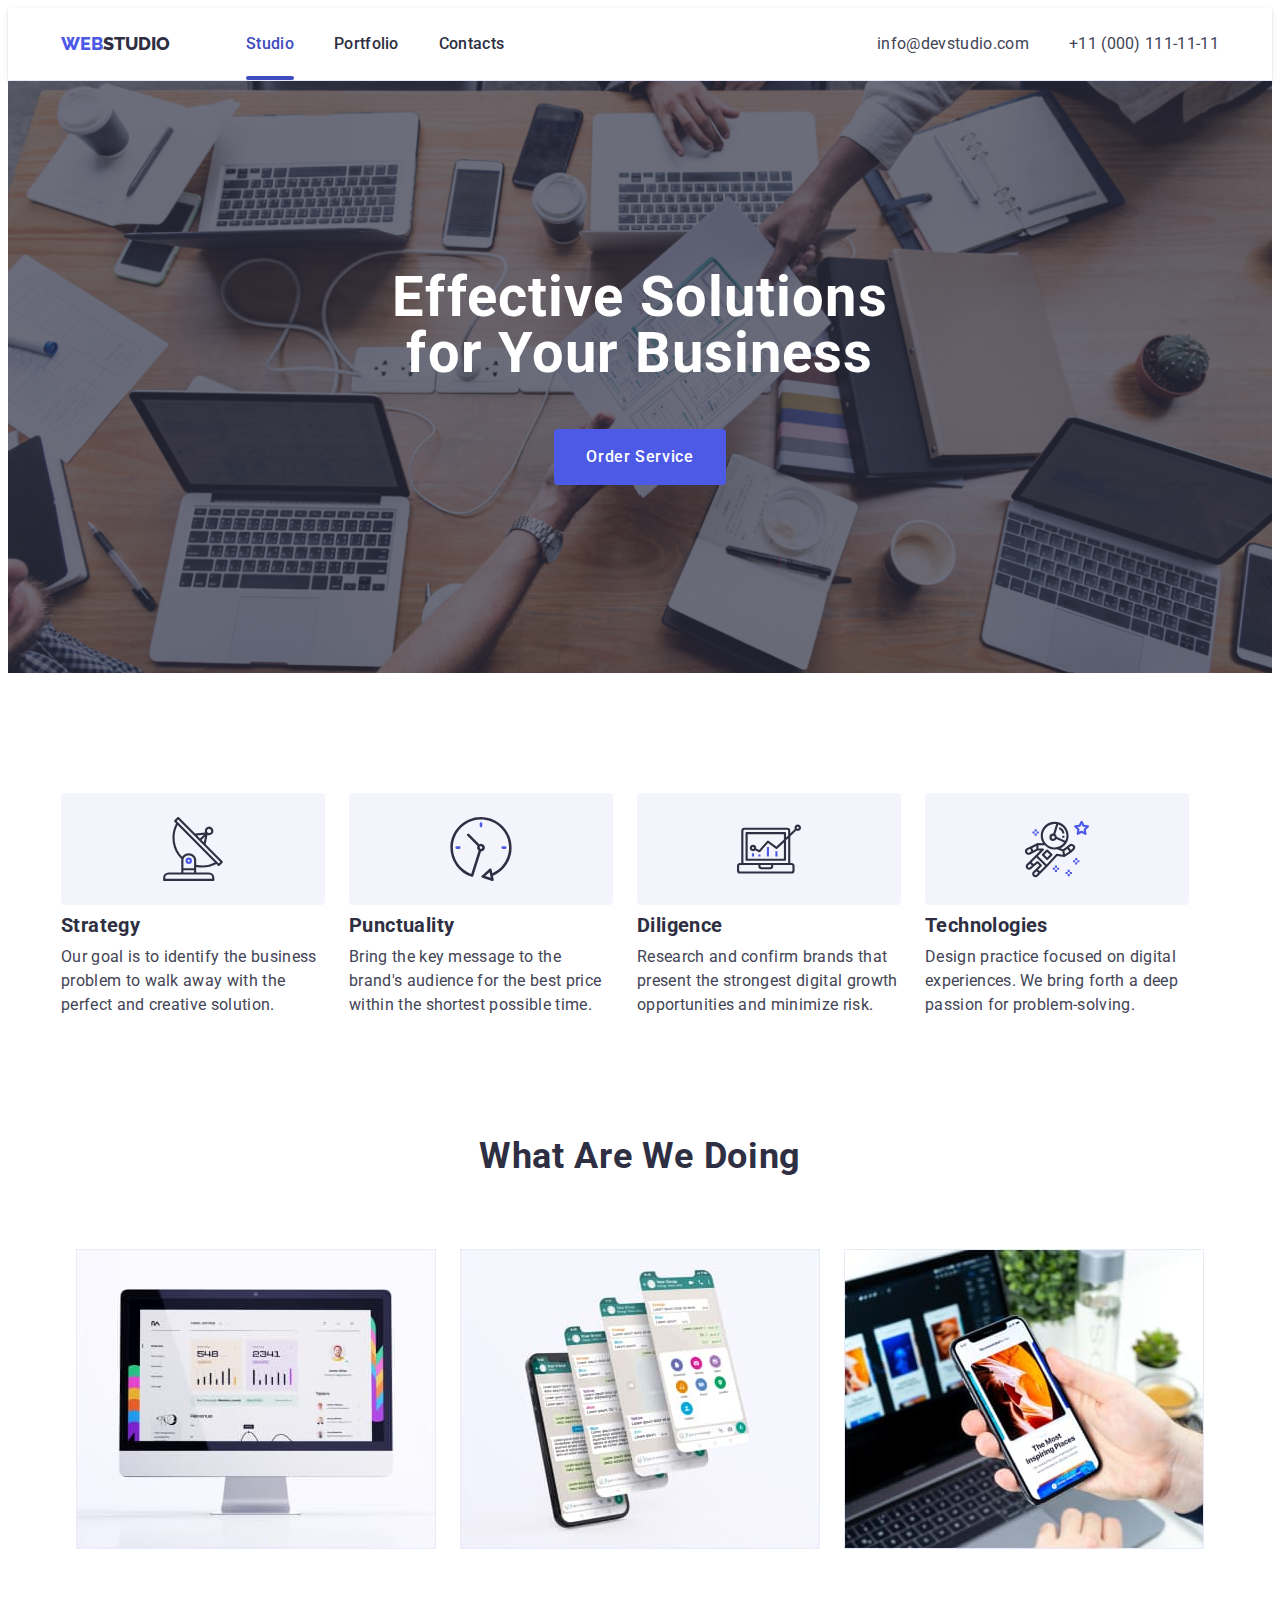
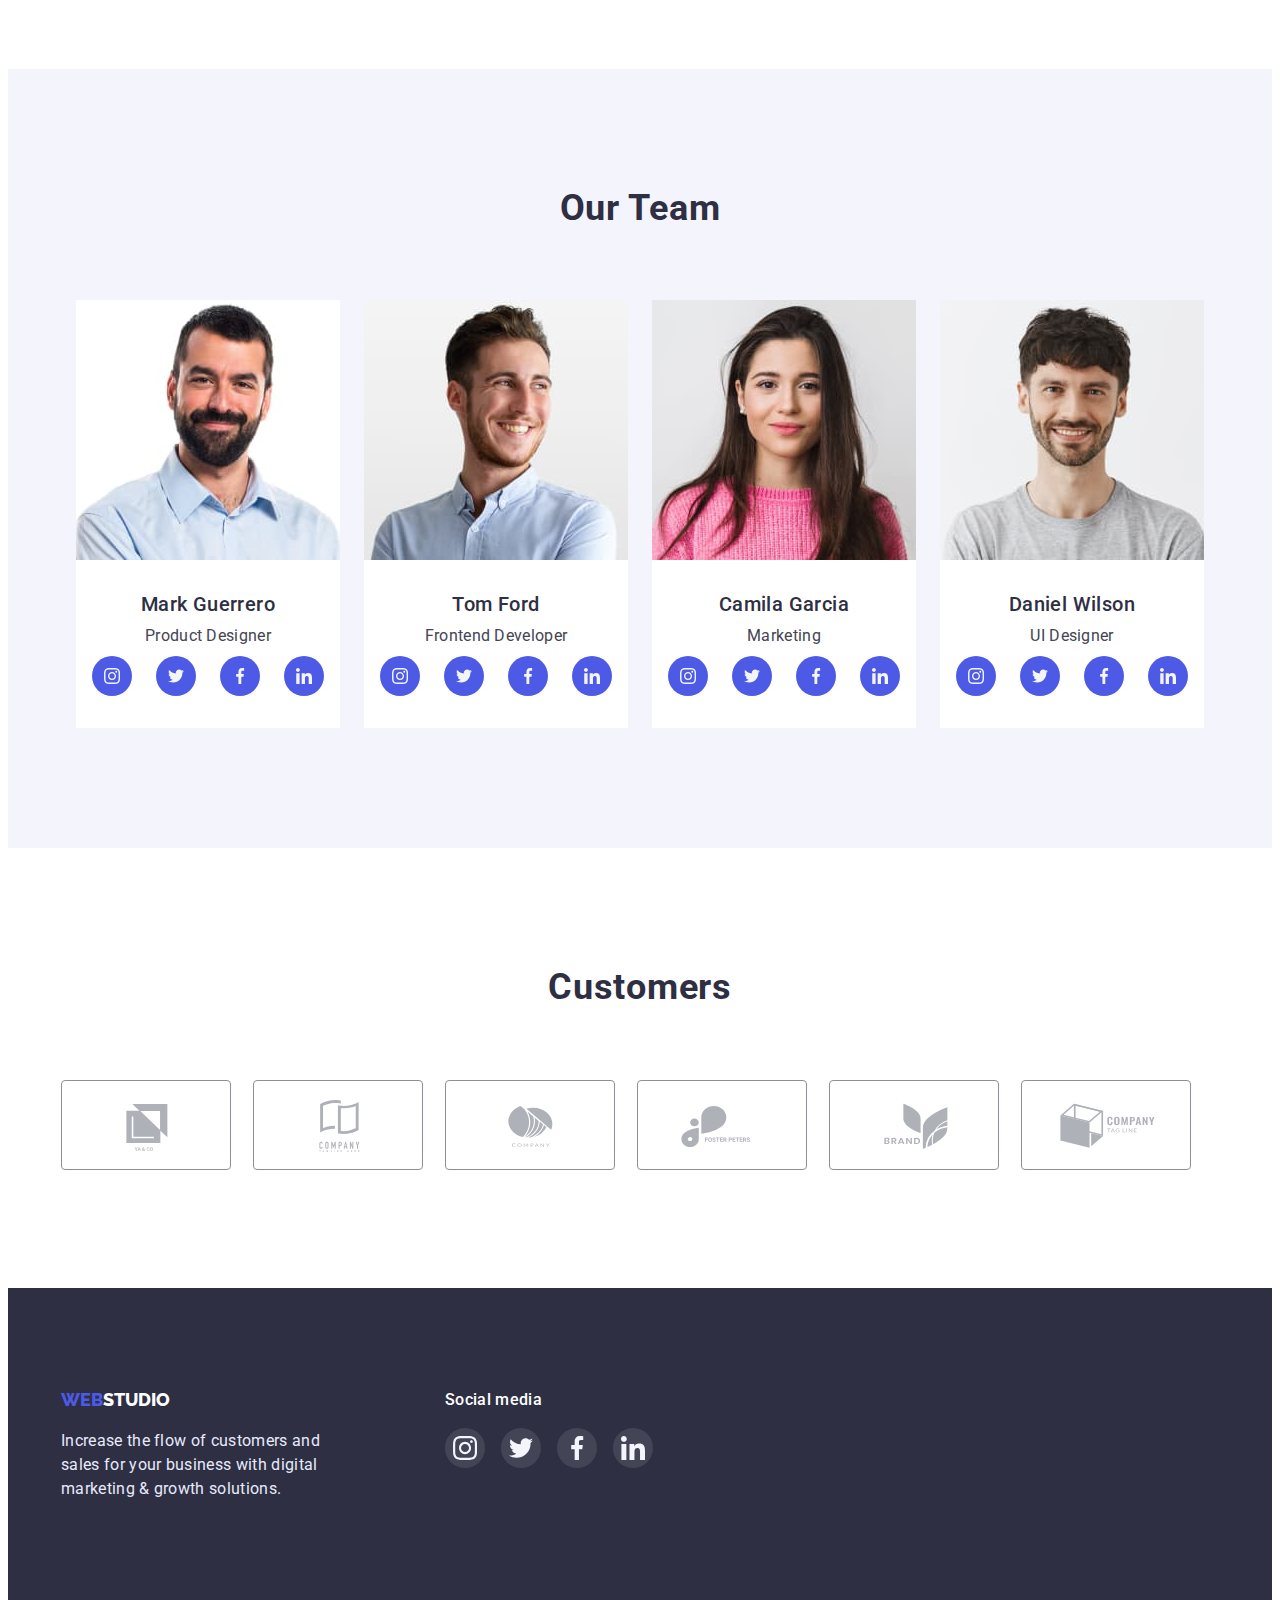
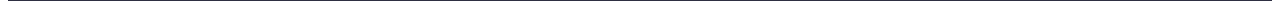
<file: index.html>
<!DOCTYPE html>
<html lang="en">
  <head>
    <meta charset="UTF-8" />
    <meta http-equiv="X-UA-Compatible" content="IE=edge" />
    <meta name="viewport" content="width=device-width, initial-scale=1.0" />
    <title>WebStudio</title>
    <link
      rel="stylesheet"
      href="https://cdnjs.cloudflare.com/ajax/libs/modern-normalize/1.1.0/modern-normalize.min.css"
      integrity="sha512-wpPYUAdjBVSE4KJnH1VR1HeZfpl1ub8YT/NKx4PuQ5NmX2tKuGu6U/JRp5y+Y8XG2tV+wKQpNHVUX03MfMFn9Q=="
      crossorigin="anonymous"
      referrerpolicy="no-referrer"
    />
    <link rel="preconnect" href="https://fonts.googleapis.com" />
    <link rel="preconnect" href="https://fonts.gstatic.com" crossorigin />
    <link
      href="https://fonts.googleapis.com/css2?family=Raleway:wght@800&family=Roboto:wght@400;500;700;900&display=swap"
      rel="stylesheet"
    />
    <link rel="stylesheet" href="./css/styles.css" />
  </head>
  <!--HEADER-->
  <body>
    <header class="header-top">
      <div class="container header-container">
        <nav class="page-nav">
          <a class="header-logo link" href="./index.html"
            ><span class="logo-web">Web</span>Studio</a
          >
          <ul class="menu list">
            <li class="menu-item">
              <a class="menu-link link active" href="index.html">Studio</a>
            </li>
            <li class="menu-item">
              <a class="menu-link link" href="portfolio.html">Portfolio</a>
            </li>
            <li class="menu-item">
              <a class="menu-link link" href="">Contacts</a>
            </li>
          </ul>
        </nav>
        <!--ADDRESS-->
        <address class="address-list">
          <ul class="list list-contact">
            <li class="menu-item">
              <a class="contact link" href="mailto:info@devstudio.com"
                >info@devstudio.com</a
              >
            </li>
            <li class="menu-item">
              <a class="contact link" href="tel:+110001111111"
                >+11 (000) 111-11-11</a
              >
            </li>
          </ul>
        </address>
      </div>
    </header>
    <main>
      <!--MAIN-->
      <section class="section-bg">
        <div class="container">
          <h1 class="main-title">Effective Solutions for Your Business</h1>
          <button class="btn-menu" data-modal-open type="button">
            Order Service
          </button>
        </div>
      </section>
      <section class="section-inteface">
        <div class="container">
          <h2 hidden>Advantages</h2>
          <ul class="list menu-list-interface">
            <li class="interface-list icon-antenna">
              <h3 class="interface-title">Strategy</h3>
              <p class="interface-text">
                Our goal is to identify the business problem to walk away with
                the perfect and creative solution.
              </p>
            </li>
            <li class="interface-list icon-clock">
              <h3 class="interface-title">Punctuality</h3>
              <p class="interface-text">
                Bring the key message to the brand's audience for the best price
                within the shortest possible time.
              </p>
            </li>
            <li class="interface-list icon-diagram">
              <h3 class="interface-title">Diligence</h3>
              <p class="interface-text">
                Research and confirm brands that present the strongest digital
                growth opportunities and minimize risk.
              </p>
            </li>
            <li class="interface-list icon-astronaut">
              <h3 class="interface-title">Technologies</h3>
              <p class="interface-text">
                Design practice focused on digital experiences. We bring forth a
                deep passion for problem-solving.
              </p>
            </li>
          </ul>
        </div>
      </section>
      <!--SECTION FHOTO-->
      <section class="section-photo">
        <div class="container">
          <h2 class="description-title">What are we doing</h2>
          <ul class="list list-photo">
            <li class="list-photo-img">
              <img src="./images/img-01.jpg" alt="mac" width="360" />
            </li>
            <li class="list-photo-img">
              <img src="./images/img-02.jpg" alt="phone" width="360" />
            </li>
            <li class="list-photo-img">
              <img src="./images/img-03.jpg" alt="phone" width="360" />
            </li>
          </ul>
        </div>
      </section>
      <!--SECTION TEAM-->
      <section class="section-team">
        <div class="container">
          <h2 class="description-title">Our Team</h2>
          <ul class="list list-team-menu">
            <li class="list-team">
              <img
                src="./images/team/employee-01.jpg"
                alt="Mark Guerrero"
                width="264"
              />
              <h3 class="name-tile">Mark Guerrero</h3>
              <p class="position-text">Product Designer</p>
              <ul class="list-icon-social list">
                <li class="list-icon-team">
                  <a href="" class="icon-social">
                    <svg class="icon" width="16" height="16">
                      <use href="./images/symbol-defs.svg#icon-instagram"></use>
                    </svg>
                  </a>
                </li>
                <li class="list-icon-team">
                  <a href="" class="icon-social">
                    <svg class="icon" width="16" height="16">
                      <use href="./images/symbol-defs.svg#icon-twitter"></use>
                    </svg>
                  </a>
                </li>
                <li class="list-icon-team">
                  <a href="" class="icon-social">
                    <svg class="icon" width="16" height="16">
                      <use href="./images/symbol-defs.svg#icon-facebook"></use>
                    </svg>
                  </a>
                </li>
                <li class="list-icon-team">
                  <a href="" class="icon-social">
                    <svg class="icon" width="16" height="16">
                      <use href="./images/symbol-defs.svg#icon-linkedin"></use>
                    </svg>
                  </a>
                </li>
              </ul>
            </li>
            <li class="list-team">
              <img
                src="./images/team/employee-02.jpg"
                alt="Tom Ford"
                width="264"
              />
              <h3 class="name-tile">Tom Ford</h3>
              <p class="position-text">Frontend Developer</p>
              <ul class="list-icon-social list">
                <li class="list-icon-team">
                  <a href="" class="icon-social">
                    <svg class="icon" width="16" height="16">
                      <use href="./images/symbol-defs.svg#icon-instagram"></use>
                    </svg>
                  </a>
                </li>
                <li class="list-icon-team">
                  <a href="" class="icon-social">
                    <svg class="icon" width="16" height="16">
                      <use href="./images/symbol-defs.svg#icon-twitter"></use>
                    </svg>
                  </a>
                </li>
                <li class="list-icon-team">
                  <a href="" class="icon-social">
                    <svg class="icon" width="16" height="16">
                      <use href="./images/symbol-defs.svg#icon-facebook"></use>
                    </svg>
                  </a>
                </li>
                <li class="list-icon-team">
                  <a href="" class="icon-social">
                    <svg class="icon" width="16" height="16">
                      <use href="./images/symbol-defs.svg#icon-linkedin"></use>
                    </svg>
                  </a>
                </li>
              </ul>
            </li>
            <li class="list-team">
              <img
                src="./images/team/employee-03.jpg"
                alt="Camila Garcia"
                width="264"
              />
              <h3 class="name-tile">Camila Garcia</h3>
              <p class="position-text">Marketing</p>
              <ul class="list-icon-social list">
                <li class="list-icon-team">
                  <a href="" class="icon-social">
                    <svg class="icon" width="16" height="16">
                      <use href="./images/symbol-defs.svg#icon-instagram"></use>
                    </svg>
                  </a>
                </li>
                <li class="list-icon-team">
                  <a href="" class="icon-social">
                    <svg class="icon" width="16" height="16">
                      <use href="./images/symbol-defs.svg#icon-twitter"></use>
                    </svg>
                  </a>
                </li>
                <li class="list-icon-team">
                  <a href="" class="icon-social">
                    <svg class="icon" width="16" height="16">
                      <use href="./images/symbol-defs.svg#icon-facebook"></use>
                    </svg>
                  </a>
                </li>
                <li class="list-icon-team">
                  <a href="" class="icon-social">
                    <svg class="icon" width="16" height="16">
                      <use href="./images/symbol-defs.svg#icon-linkedin"></use>
                    </svg>
                  </a>
                </li>
              </ul>
            </li>
            <li class="list-team">
              <img
                src="./images/team/employee-04.jpg"
                alt="Daniel Wilson"
                width="264"
              />
              <h3 class="name-tile">Daniel Wilson</h3>
              <p class="position-text">UI Designer</p>
              <ul class="list-icon-social list">
                <li class="list-icon-team">
                  <a href="" class="icon-social">
                    <svg class="icon" width="16" height="16">
                      <use href="./images/symbol-defs.svg#icon-instagram"></use>
                    </svg>
                  </a>
                </li>
                <li class="list-icon-team">
                  <a href="" class="icon-social">
                    <svg class="icon" width="16" height="16">
                      <use href="./images/symbol-defs.svg#icon-twitter"></use>
                    </svg>
                  </a>
                </li>
                <li class="list-icon-team">
                  <a href="" class="icon-social">
                    <svg class="icon" width="16" height="16">
                      <use href="./images/symbol-defs.svg#icon-facebook"></use>
                    </svg>
                  </a>
                </li>
                <li class="list-icon-team">
                  <a href="" class="icon-social">
                    <svg class="icon" width="16" height="16">
                      <use href="./images/symbol-defs.svg#icon-linkedin"></use>
                    </svg>
                  </a>
                </li>
              </ul>
            </li>
          </ul>
        </div>
      </section>
      <section class="section-company">
        <div class="container">
          <h2 class="description-title">Customers</h2>
          <ul class="container-company list">
            <li class="company">
              <a href="" class="company-link">
                <svg class="icon-company" width="104px" height="56px">
                  <use href="./images/symbol-defs.svg#icon-yaco"></use>
                </svg>
              </a>
            </li>
            <li class="company">
              <a href="" class="company-link">
                <svg class="icon-company" width="104px" height="56px">
                  <use href="./images/symbol-defs.svg#icon-company"></use>
                </svg>
              </a>
            </li>
            <li class="company">
              <a href="" class="company-link">
                <svg class="icon-company" width="104px" height="56px">
                  <use href="./images/symbol-defs.svg#icon-Logocompany"></use>
                </svg>
              </a>
            </li>
            <li class="company">
              <a href="" class="company-link">
                <svg class="icon-company" width="104px" height="56px">
                  <use href="./images/symbol-defs.svg#icon-foster"></use>
                </svg>
              </a>
            </li>
            <li class="company">
              <a href="" class="company-link">
                <svg class="icon-company" width="104px" height="56px">
                  <use href="./images/symbol-defs.svg#icon-brand"></use>
                </svg>
              </a>
            </li>
            <li class="company">
              <a href="" class="company-link">
                <svg class="icon-company" width="104px" height="56px">
                  <use href="./images/symbol-defs.svg#icon-taglane"></use>
                </svg>
              </a>
            </li>
          </ul>
        </div>
      </section>
    </main>
    <footer class="footer">
      <div class="container container-footer">
        <div class="container-footer-logo">
          <a class="footer-logo link" href="./index.html"
            ><span class="logo-web">Web</span>Studio</a
          >
          <p class="footer-text">
            Increase the flow of customers and sales for your business with
            digital marketing & growth solutions.
          </p>
        </div>
        <div class="footer-social">
          <p class="footer-text-social">Social media</p>
          <ul class="list-footer list">
            <li class="list-icon-team">
              <a href="" class="icon-footer">
                <svg class="icon" width="24" height="24">
                  <use href="./images/symbol-defs.svg#icon-instagram"></use>
                </svg>
              </a>
            </li>
            <li class="list-icon-team">
              <a href="" class="icon-footer">
                <svg class="icon" width="24" height="24">
                  <use href="./images/symbol-defs.svg#icon-twitter"></use>
                </svg>
              </a>
            </li>
            <li class="list-icon-team">
              <a href="" class="icon-footer">
                <svg class="icon" width="24" height="24">
                  <use href="./images/symbol-defs.svg#icon-facebook"></use>
                </svg>
              </a>
            </li>
            <li class="list-icon-team">
              <a href="" class="icon-footer">
                <svg class="icon" width="24" height="24">
                  <use href="./images/symbol-defs.svg#icon-linkedin"></use>
                </svg>
              </a>
            </li>
          </ul>
        </div>
      </div>
    </footer>
    <div class="backdrop is-hidden" data-modal>
      <div class="modal">
        <button class="btn-close" data-modal-close>
          <svg class="icon-modal">
            <use href="./images/close.svg#icon-close"></use>
          </svg>
        </button>
      </div>
    </div>
    <script src="./js/modal.js"></script>
  </body>
</html>
</file>
<file: css/styles.css>
:root {
    --primary--font: 'Roboto', sans-serif;
    --secondary-font: 'Raleway', sans-serif;
    --logo-color: #4D5AE5;
    --primary-text-color: #2E2F42;
    --secondary-text-color: #434455;
    --footer-color: #E7E9FC;
    --btn-menu: #FFFFFF;
    --background-color: #404BBF;
}


.list {
    list-style: none;
}

.link {
    text-decoration: none;
}

h1,
h2,
h3,
h4,
h5,
h6,
p {
    margin: 0;
}

ul {
    margin: 0;
    padding: 0;
}

img {
    display: block;
    max-width: 100%;
    height: auto;
}


body {
    color: var(--primary-text-color);
    background-color: var(--btn-menu);
    font-size: 16px;
    line-height: 1.5;
    font-family: var(--primary--font)
}

.header-top {
    box-shadow: 0px 2px 1px rgba(46, 47, 66, 0.08), 0px 1px 1px rgba(46, 47, 66, 0.16), 0px 1px 6px rgba(46, 47, 66, 0.08);
    border-bottom: 1px solid #E7E9FC;
}

.container {
    width: 1158px;
    margin: 0 auto;
    padding-left: 15px;
    padding-right: 15px;
}

.page-nav {
    display: flex;
    align-items: center;
}

.menu {
    display: flex;
    gap: 40px;
}

.list-contact {
    display: flex;
    gap: 40px;
}

.list-work {
    width: 360px;
}

.link-work {
    display: block;
    cursor: pointer;
    transition: box-shadow 250ms cubic-bezier(0.4, 0, 0.2, 1);
}

.link-work:hover,
.link-work:focus {
    box-shadow: 0px 1px 6px rgba(46, 47, 66, 0.08), 0px 1px 1px rgba(46, 47, 66, 0.16), 0px 2px 1px rgba(46, 47, 66, 0.08);
}

.list-photo-img {
    width: 360px;
}


/*=============MAIN WEBSTUDIO=================*/
.section-bg {
    margin-right: auto;
    margin-left: auto;
    max-width: 1440px;
    background-size: cover;
    background-position: center;
    background-image: linear-gradient(to right, rgba(46, 47, 66, 0.7), rgba(46, 47, 66, 0.7)), url('../images/people-office\ 1.jpg');
    padding-top: 188px;
    padding-bottom: 188px;
    background-repeat: no-repeat;
}

.section-btn {
    padding-top: 96px;
    padding-bottom: 120px;
}

.section-team {
    padding-top: 120px;
    padding-bottom: 120px;
    background-color: #F4F4FD;
}

.menu-list-interface {
    display: flex;
    gap: 24px;
}

.main-title {
    font-size: 56px;
    line-height: 1;
    text-align: center;
    max-width: 496px;
    margin-right: auto;
    margin-left: auto;
    letter-spacing: 0.02em;
    color: var(--btn-menu)
}

.section-inteface {
    padding-top: 120px;
    padding-bottom: 120px;
}

/*=============/MAIN WEBSTUDIO=================*/


.description-title {
    font-size: 36px;
    line-height: 1.1;
    text-align: center;
    letter-spacing: 0.02em;
    text-transform: capitalize;
    margin-bottom: 72px;
    color: var(--primary-text-color)
}


/*=============SECTION TEAM=================*/
.name-tile {
    font-weight: 500;
    font-size: 20px;
    line-height: 1.2;
    letter-spacing: 0.02em;
    text-align: center;
    margin-top: 32px;
    color: var(--primary-text-color)
}

.position-text {
    font-size: 16px;
    letter-spacing: 0.02em;
    text-align: center;
    margin-top: 8px;
    color: var(--secondary-text-color)
}

/*=============/SECTION TEAM=================*/
/*=============HEADER WEBSTUDIO/PORTFOLIO=================*/

.logo-web {
    color: var(--logo-color)
}

.header-logo {
    padding: 24px 0;
    font-family: var(--secondary-font);
    font-weight: 800;
    font-size: 18px;
    line-height: 1.3;
    margin-right: 76px;
    text-transform: uppercase;
    color: var(--primary-text-color)
}

.header-container {
    display: flex;
    align-items: center;
}

.address-list {
    font-style: normal;
    margin-left: auto;
}

.contact link {
    padding: 24px 0;
    display: block;
    font-style: normal;
}

.menu-link {
    transition: color 250ms cubic-bezier(0.4, 0, 0.2, 1);
    position: relative;
    padding: 24px 0;
    font-weight: 500;
    letter-spacing: 0.02em;
    display: block;
    color: var(--primary-text-color)
}

.menu-link.active {
    color: var(--background-color);
}

.menu-link.active::after {
    content: "";
    position: absolute;
    width: 100%;
    height: 4px;
    background: var(--background-color);
    border-radius: 2px;
    left: 0;
    bottom: 0;
}

.menu-link:hover,
.menu-link:focus {
    color: #404BBF;
}

.contact {
    transition: color 250ms cubic-bezier(0.4, 0, 0.2, 1);
    display: block;
    padding: 24px 0;
    letter-spacing: 0.02em;
    color: var(--secondary-text-color)
}

.contact:hover,
.contact:focus {
    color: #404BBF;
}

/*=============/HEADER WEBSTUDIO/PORTFOLIO=================*/

/*================button PORTFOLIO================*/

.btn-menu {
    font-family: var(--primary--font);
    font-size: 16px;
    line-height: 1.5;
    font-family: inherit;
    font-weight: 500;
    letter-spacing: 0.04em;
    border-radius: 4px;
    cursor: pointer;
    padding: 16px 32px;
    margin-top: 48px;
    display: block;
    transition: background-color 250ms cubic-bezier(0.4, 0, 0.2, 1);
    margin-left: auto;
    margin-right: auto;
    border: none;
    background: rgba(0, 0, 0, 0.15);
    color: var(--btn-menu);
    background-color: var(--logo-color);
}

.btn-menu:hover,
.btn-menu:focus {
    border-color: transparent;
    color: var(--btn-menu);
    background: var(--background-color)
}

.btn-menu-portfolio {
    font-family: var(--primary--font);
    font-style: normal;
    font-weight: 500;
    font-size: 16px;
    line-height: 1.5;
    letter-spacing: 0.04em;
    border: 1px solid #E7E9FC;
    border-radius: 4px;
    color: var(--logo-color);
    background-color: #F4F4FD;
    padding: 12px 24px;
    height: 48px;
    cursor: pointer;
    transition: background-color 250ms cubic-bezier(0.4, 0, 0.2, 1),
        color 250ms cubic-bezier(0.4, 0, 0.2, 1), border-color 250ms cubic-bezier(0.4, 0, 0.2, 1),
        box-shadow 250ms cubic-bezier(0.4, 0, 0.2, 1);
}

.btn-menu-portfolio:hover,
.btn-menu-portfolio:focus {
    border-color: transparent;
    box-shadow: 0px 3px 1px rgba(0, 0, 0, 0.1), 0px 2px 1px rgba(0, 0, 0, 0.08), 0px 2px 2px rgba(0, 0, 0, 0.12);
    border-radius: 4px;
    color: var(--btn-menu);
    background-color: var(--background-color);
}

.list-btn {
    display: flex;
    gap: 24px;
    justify-content: center;
}

/*================/button PORTFOLIO================*/

/*==================LIST WORK=================*/


.container-work {
    padding: 32px 16px;
    border-left: 1px solid #E7E9FC;
    border-bottom: 1px solid #E7E9FC;
    border-right: 1px solid #E7E9FC;
}

.list-menu-work {
    display: flex;
    flex-wrap: wrap;
    gap: 48px 24px;
    margin-top: 84px;
    justify-content: center;
}

.link-work:hover .work-text,
.link-work:focus .work-text {
    transform: translateY(0);
}

.work-wraper {
    position: relative;
    overflow: hidden;
}

.work-text {
    position: absolute;
    font-family: var(--primary--font);
    padding-top: 40px;
    padding-right: 32px;
    padding-left: 32px;
    font-size: 16px;
    line-height: 1.5;
    color: #F4F4FD;
    letter-spacing: 0.02em;
    background: #4D5AE5;
    top: 0;
    left: 0;
    width: 100%;
    height: 100%;
    transition: transform 250ms cubic-bezier(0.4, 0, 0.2, 1);
    transform: translateY(100%);
}

.section-photo {
    padding-bottom: 120px;
}

/*=========================LIST WORK=====================*/

/*================/INTERFACE PORTFOLIO================*/
.interface-list::before {
    content: '';
    display: block;
    height: 112px;
    background-color: #F4F4FD;
    background-size: 64px 64px;
    background-repeat: no-repeat;
    background-position: center;
    border-radius: 4px;
}

.icon-antenna::before {
    background-image: url('../images/antenna.svg');
}

.icon-clock::before {
    background-image: url('../images/clock.svg');
}

.icon-diagram::before {
    background-image: url('../images/diagram.svg');
}

.icon-astronaut::before {
    background-image: url('../images/astronaut.svg');
}

.interface-list {
    max-width: 264px;
}

.interface-title {
    margin-top: 8px;
    font-size: 20px;
    line-height: 1.2;
    letter-spacing: 0.02em;
    color: var(--primary-text-color)
}

.interface-text {
    letter-spacing: 0.02em;
    margin-top: 8px;
    color: var(--secondary-text-color)
}

.list-team {
    background-color: #FFFFFF;
    width: 264px;
    padding-bottom: 32px;
}

.list-icon-team {
    width: 40px;
    height: 40px;
}

.icon-social:hover,
.icon-social:focus {
    background: #404BBF;
}

/*================/INTERFACE PORTFOLIO================*/



.list-photo {
    display: flex;
    gap: 24px;
    justify-content: center;
}


.list-team-menu {
    display: flex;
    gap: 24px;
    justify-content: center;
}

/*================FOOTER PORTFOLIO================*/

.footer {
    padding: 100px 0;
    background-color: var(--primary-text-color);
}

.footer-logo {
    font-family: var(--secondary-font);
    font-weight: 800;
    font-size: 18px;
    line-height: 1.3;
    text-transform: uppercase;
    color: var(--btn-menu)
}

.footer-text {
    letter-spacing: 0.02em;
    max-width: 264px;
    margin-top: 16px;
    color: var(--footer-color)
}

.social-svg {
    display: block;
    width: 40px;
    height: 40px;
    background-color: #4D5AE5;
    border-radius: 50%;
}

.footer-text-social {
    font-weight: 500;
    letter-spacing: 0.02em;
    max-width: 264px;
    color: var(--btn-menu)
}


.list-footer {
    display: flex;
    justify-content: center;
    margin-top: 16px;
    gap: 16px;
}



.icon-footer {
    transition: background-color 250ms cubic-bezier(0.4, 0, 0.2, 1);
    display: flex;
    align-items: center;
    justify-content: center;
    width: 100%;
    height: 100%;
    border-radius: 50%;
    background: rgba(255, 255, 255, 0.1);
}



.icon-footer:hover,
.icon-footer:focus {
    background: #31D0AA;
}

/*================/FOOTER PORTFOLIO================*/

.list-icon-social {
    display: flex;
    justify-content: center;
    gap: 24px;
    margin-top: 8px;
}

.icon-social {
    transition: background-color 250ms cubic-bezier(0.4, 0, 0.2, 1);
    display: flex;
    align-items: center;
    justify-content: center;
    width: 100%;
    height: 100%;
    border-radius: 50%;
    background-color: #4D5AE5
}

.icon {
    fill: #F4F4FD;
}

.section-company {
    padding-top: 120px;
    padding-bottom: 120px;
}

.container-company {
    display: flex;
    gap: 24px;
}

.company-link {
    transition: fill 250ms cubic-bezier(0.4, 0, 0.2, 1);
    border: 1px solid #8E8F99;
    border-radius: 4px;
    display: inline-flex;
    align-items: center;
    justify-content: center;
    width: 100%;
    height: 100%;
    fill: #AFB1B8;
}

.company-link:hover,
.company-link:focus {
    border: 1px solid #404BBF;
    fill: #404BBF;
}

.company {
    width: 168px;
    height: 88px;
}

.container-footer-logo {
    margin-right: 120px;
}

.container-footer {
    display: flex;
}

.backdrop {
    width: 100%;
    height: 100%;
    background-color: rgba(46, 47, 66, 0.4);
    position: fixed;
    top: 0;
    left: 0;
    opacity: 1;
    transition: opacity 250ms cubic-bezier(0.4, 0, 0.2, 1);
}


.modal {
    width: 408px;
    min-height: 576px;
    background: #FCFCFC;
    box-shadow: 0px 1px 1px rgba(0, 0, 0, 0.14), 0px 1px 3px rgba(0, 0, 0, 0.12), 0px 2px 1px rgba(0, 0, 0, 0.2);
    border-radius: 4px;
    position: absolute;
    top: 50%;
    left: 50%;
    transform: translate(-50%, -50%);
}

.btn-close {
    padding: 0;
    position: absolute;
    cursor: pointer;
    border-radius: 50%;
    background-color: #E7E9FC;
    top: 24px;
    right: 24px;
    width: 24px;
    height: 24px;
    border: 1px solid rgba(0, 0, 0, 0.1);
    transition: background-color 250ms cubic-bezier(0.4, 0, 0.2, 1),
        color 250ms cubic-bezier(0.4, 0, 0.2, 1);
}

.backdrop.is-hidden {
    opacity: 0;
    pointer-events: none;
}

.btn-close:focus,
.btn-close:hover {
    background-color: #404BBF;
}

.icon-modal:focus,
.icon-modal:hover {
    fill: #fff;
}

.icon-modal {
    transition: fill 250ms cubic-bezier(0.4, 0, 0.2, 1);
    fill: #2E2F42;
    width: 8px;
    height: 8px;
}
</file>
